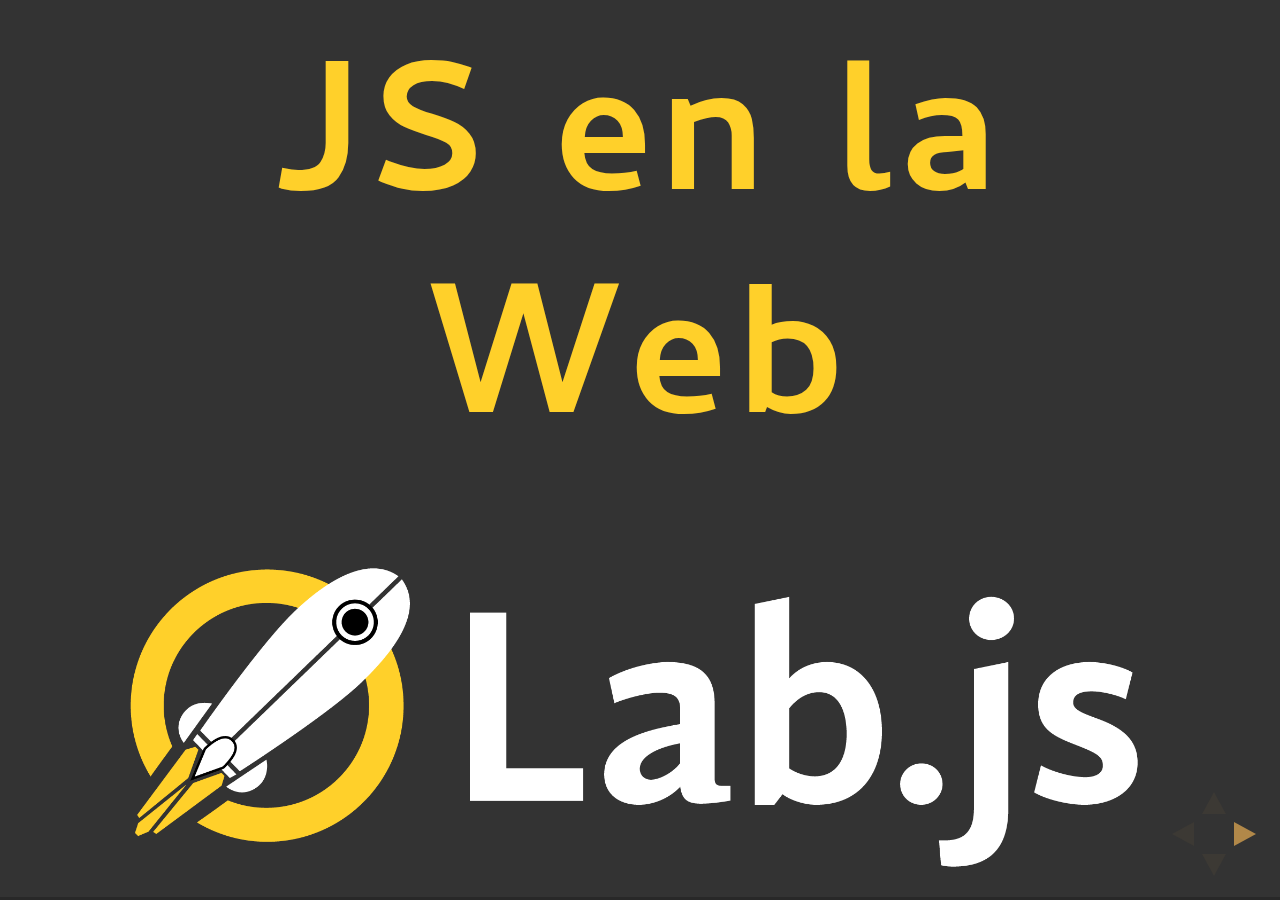
<file: index.html>
<!doctype html>
<html>
	<head>
		<meta charset="utf-8">
		<meta name="viewport" content="width=device-width, initial-scale=1.0, maximum-scale=1.0, user-scalable=no">

		<title>&lt;Lab.js&gt; - 1er Meetup</title>

		<link rel="stylesheet" href="css/reveal.css">
		<link rel="stylesheet" href="css/theme/night.css">
		<link rel="stylesheet" href="css/main.css">

		<!-- Theme used for syntax highlighting of code -->
		<link rel="stylesheet" href="lib/css/zenburn.css">

		<link rel="stylesheet" href="https://maxcdn.bootstrapcdn.com/font-awesome/4.7.0/css/font-awesome.min.css">
		<link rel="stylesheet" href="http://l-lin.github.io/font-awesome-animation/dist/font-awesome-animation.min.css">

		<!-- Printing and PDF exports -->
		<script>
			var link = document.createElement( 'link' );
			link.rel = 'stylesheet';
			link.type = 'text/css';
			link.href = window.location.search.match( /print-pdf/gi ) ? 'css/print/pdf.css' : 'css/print/paper.css';
			document.getElementsByTagName( 'head' )[0].appendChild( link );
		</script>
	</head>
	<body>
		<div class="reveal">
			<div class="slides">
				<section>
					<h1>JS en la Web</h1>
					<div>
					  <img src="assets/images/lab-js-blanco-02.png" alt="">
					</div>
					<h4>Comunidad de JavaScript @ Laboratoria</h4>
				</section>
				<section>
					<h2>Acerca del ponente</h2>
					<div class="two-column">
						<div class="left">
							<ul>
								<li>Lead Teacher & Curricular Developer @ <a href="http://laboratoria.la" target="_blank">Laboratoria</a></li>
								<li>Programador por pasión</li>
								<li>Ingeniero Informático</li>
								<li>Peruano :)</li>
								<li>JS <i class="fa fa-heart faa-pulse animated"></i></li>
							</ul>
						</div>
						<div class="right">
							<img src="./assets/images/profile.jpg" alt="Speaker">
						</div>
					</div>
				</section>
				<section>
					<h2>Bueno... ¡ya!</h2>
					<img src="./assets/images/ok-empecemos.jpg" alt="Ok... empecemos!">
				</section>
				<section>
					<section>
						<h2>Entremos en contexto</h2>
						<img src="./assets/images/js.jpg" alt="JS" width="280" height="300">
					</section>
					<section>
						<h2>¿Qué es JavaScript?</h2>
						<h3 class="fragment">¡El lenguaje de programación más popular!</h2>
					</section>
					<section>
						<h2>Pero a su vez...</h2>
						<h3 class="fragment">¡El lenguaje de programación más odiado!</h2>
					</section>
					<section>
						<h2>El culpable!</h2>
						<img src="./assets/images/brendan-eich.jpg" alt="Brendan Eich">
						<p>Brendan Eich</p>
					</section>
					<section>
						<p class="fragment">Java + Scheme + Self</p>
						<p class="fragment">LiveScript</p>
						<p class="fragment">JavaScript</p>
						<p class="fragment">ECMAScript</p>
					</section>
					<section>
						<p class="fragment">Entonces... algo que debe quedar claro...</p>
						<img src="./assets/images/java-diff.png" alt="Java !== JavaScript" class="fragment img-responsive">
					</section>
					<section>
						<h3>Razones para odiar JavaScript</h3>
						<ul>
							<li>Tiene partes malas.</li>
							<li>El DOM es terrible.</li>
							<li>No es Java, C#, C++, Python, Ruby...</li>
							<li>No ha muerto.</li>
						</ul>
					</section>
					<section>
						<h3>Razones para amar JavaScript</h3>
						<p>Tiene partes buenas</p>
					</section>
					<section>
						<h4>JavaScript es un lenguaje funcional con objetos dinámicos y una sintaxis familiar.</h4>
					</section>
					<section>
						<h4>Escala desde principiantes hasta cracks.</h4>
					</section>
					<section>
						<h4>JavaScript es especialmente efectivo en aplicaciones basadas en eventos.</h4>
					</section>
					<section>
						<h4>Los programas escritos en JavaScript pueden ser significativamente más pequeños que programas equivalentes en otros lenguajes.</h4>
						<p class="fragment">¡Pero... Debes de pensar en JavaScript!</p>
					</section>
				</section>
				<section>
						<h3>¡JavaScript no está solo en el browser!</h3>
						<p class="fragment">Está también presente en:</p>
						<ul>
							<li class="fragment">Servidores</li>
							<li class="fragment">Aplicaciones de terminal</li>
							<li class="fragment">Aplicaciones de escritorio</li>
							<li class="fragment">Aplicaciones móviles</li>
							<li class="fragment">Base de datos</li>
							<li class="fragment">Robótica</li>
							<li class="fragment">IoT, etc...</li>
						</ul>
				</section>
				<section>
					<section>
						<h2>JavaScript en la Web</h2>
					</section>
					<section>
						<img src="./assets/images/al-fin.jpg" alt="Al fin!">
					</section>
					<section>
						<ul>
							<li>Front End</li>
							<li>Back End</li>
						</ul>
					</section>
					<section>
						<h3>Front End</h3>
						<img src="./assets/images/front-end.png" alt="Front End">
					</section>
					<section>
						<h3>La base...<h3>
						<img src="./assets/images/front-end-base.jpg" alt="Front End - La base">
					</section>
					<section>
						<h3>En la actualidad...</h3>
						<img src="./assets/images/front-end-spectrum.png" alt="Front End Spectrum">
					</section>
					<section>
						<h3>Showcase</h3>
						<ul>
							<li><a href="https://paolaozv.github.io/trello/" target="_blank">Trello</a></li>
							<li><a href="https://amyseo12.github.io/lyft/" target="_blank">Lyft</a></li>
							<li><a href="https://sthecrash.github.io/nowait/" target="_blank">No Wait</a></li>
						</ul>
					</section>
					<section>
						<h3>Back End</h3>
						<img src="./assets/images/back-end.png" alt="Back End" class="img-responsive">
					</section>
					<section>
						<h3>En JavaScript es posible, gracias a...</h3>
						<img src="./assets/images/nodejs.png" alt="Nodejs" class="img-responsive">
					</section>
					<section>
						<h3>Showcase</h3>
						<ul>
							<li><a href="https://www.walmart.com.mx/" target="_blank">Walmart</a></li>
							<li><a href="https://www.paypal-engineering.com/2013/11/22/node-js-at-paypal/">Ebay / Paypal</a></li>
						</ul>
					</section>
				</section>
				<section>
					<h2>¡Llegó la hora!</h2>
					<img src="./assets/images/demo-time.jpeg" alt="Demo Time" class="fragment">
				</section>
			</div>
		</div>

		<script src="lib/js/head.min.js"></script>
		<script src="js/reveal.js"></script>

		<script>
			// More info about config & dependencies:
			// - https://github.com/hakimel/reveal.js#configuration
			// - https://github.com/hakimel/reveal.js#dependencies
			Reveal.initialize({
				dependencies: [
					{ src: 'plugin/markdown/marked.js' },
					{ src: 'plugin/markdown/markdown.js' },
					{ src: 'plugin/notes/notes.js', async: true },
					{ src: 'plugin/highlight/highlight.js', async: true, callback: function() { hljs.initHighlightingOnLoad(); } }
				]
			});
		</script>
	</body>
</html>
</file>
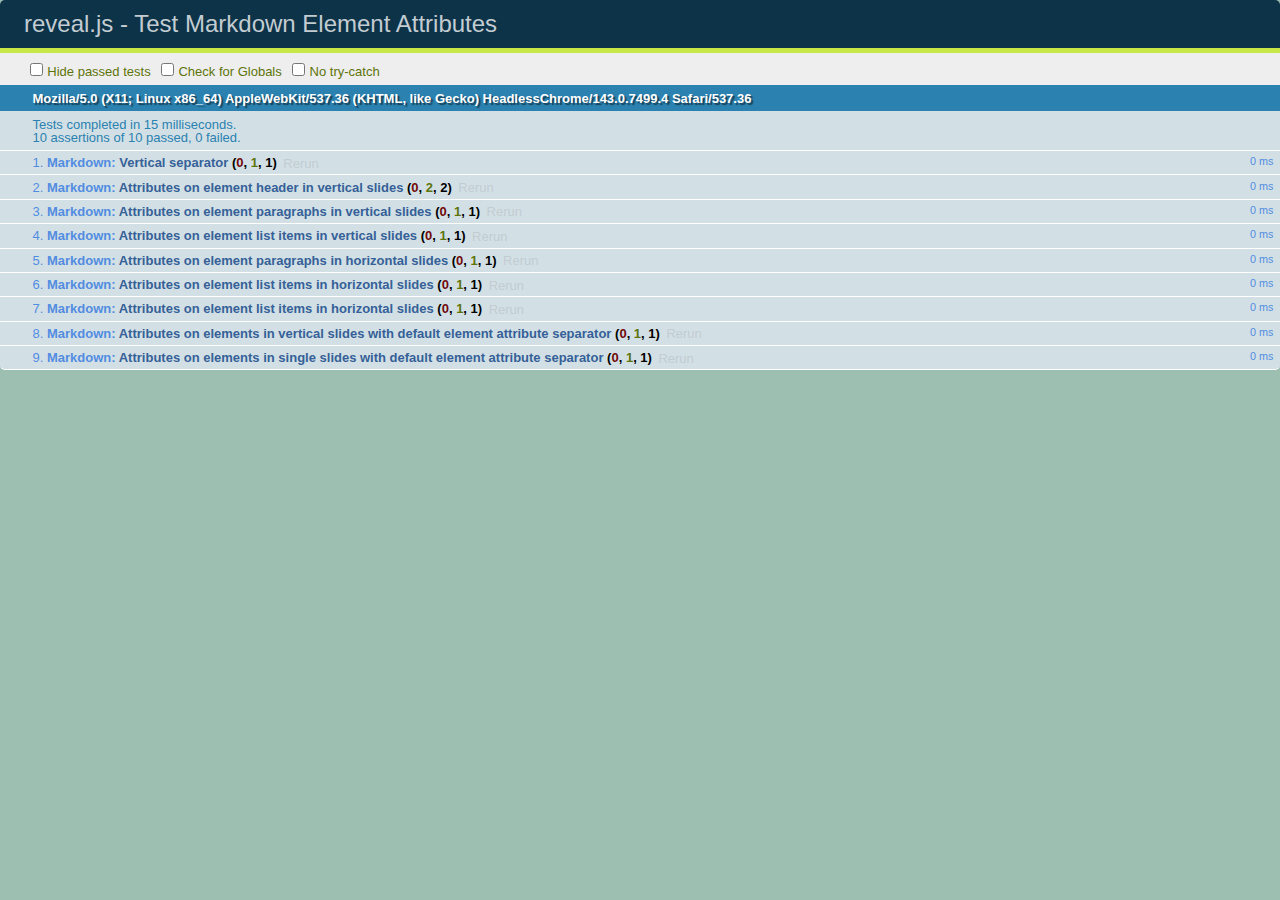
<file: test/test-markdown-element-attributes.html>
<!doctype html>
<html lang="en">

	<head>
		<meta charset="utf-8">

		<title>reveal.js - Test Markdown Element Attributes</title>

		<link rel="stylesheet" href="../css/reveal.css">
		<link rel="stylesheet" href="qunit-1.12.0.css">
	</head>

	<body style="overflow: auto;">

		<div id="qunit"></div>
		<div id="qunit-fixture"></div>

		<div class="reveal" style="display: none;">

			<div class="slides">

				<!-- <section data-markdown="example.md" data-separator="^\n\n\n" data-separator-vertical="^\n\n"></section> -->

				<!-- Slides are separated by newline + three dashes + newline, vertical slides identical but two dashes -->
				<section data-markdown data-separator="^\n---\n$" data-separator-vertical="^\n--\n$" data-element-attributes="{_\s*?([^}]+?)}">>
					<script type="text/template">
						## Slide 1.1
						<!-- {_class="fragment fade-out" data-fragment-index="1"} -->

						--

						## Slide 1.2
						<!-- {_class="fragment shrink"} -->

						Paragraph 1
						<!-- {_class="fragment grow"} -->

						Paragraph 2
						<!-- {_class="fragment grow"} -->

						- list item 1 <!-- {_class="fragment grow"} -->
						- list item 2 <!-- {_class="fragment grow"} -->
						- list item 3 <!-- {_class="fragment grow"} -->


						---

						## Slide 2


						Paragraph 1.2  
						multi-line <!-- {_class="fragment highlight-red"} -->

						Paragraph 2.2 <!-- {_class="fragment highlight-red"} -->

						Paragraph 2.3 <!-- {_class="fragment highlight-red"} -->

						Paragraph 2.4 <!-- {_class="fragment highlight-red"} -->

						- list item 1 <!-- {_class="fragment highlight-green"} -->
						- list item 2<!-- {_class="fragment highlight-green"} -->
						- list item 3<!-- {_class="fragment highlight-green"} -->
						- list item 4
						<!-- {_class="fragment highlight-green"} -->
						- list item 5<!-- {_class="fragment highlight-green"} -->

						Test

						![Example Picture](examples/assets/image2.png)
						<!-- {_class="reveal stretch"} -->

					</script>
				</section>



				<section 	data-markdown data-separator="^\n\n\n"
									data-separator-vertical="^\n\n"
									data-separator-notes="^Note:"
									data-charset="utf-8">
					<script type="text/template">
						# Test attributes in Markdown with default separator
						## Slide 1 Def <!-- .element: class="fragment highlight-red" data-fragment-index="1" -->


						## Slide 2 Def
						<!-- .element: class="fragment highlight-red" -->

					</script>
				</section>

				<section data-markdown>
				  <script type="text/template">
					## Hello world
					A paragraph
					<!-- .element: class="fragment highlight-blue" -->
				  </script>
				</section>

				<section data-markdown>
				  <script type="text/template">
					## Hello world

					Multiple  
					Line
					<!-- .element: class="fragment highlight-blue" -->
				  </script>
				</section>

				<section data-markdown>
				  <script type="text/template">
					## Hello world

					Test<!-- .element: class="fragment highlight-blue" -->

					More Test
				  </script>
				</section>


			</div>

		</div>

		<script src="../lib/js/head.min.js"></script>
		<script src="../js/reveal.js"></script>
		<script src="../plugin/markdown/marked.js"></script>
		<script src="../plugin/markdown/markdown.js"></script>
		<script src="qunit-1.12.0.js"></script>

		<script src="test-markdown-element-attributes.js"></script>

	</body>
</html>
</file>
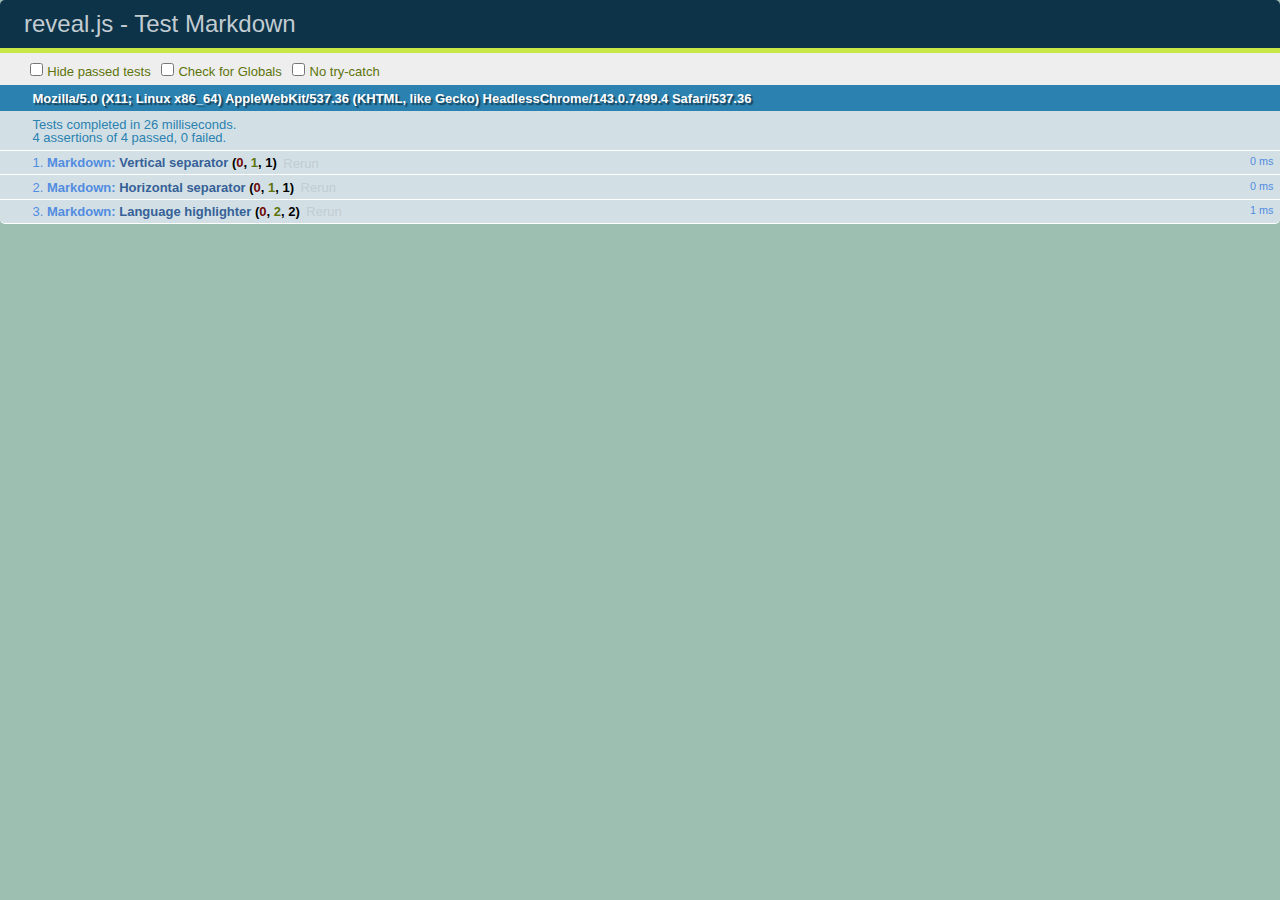
<file: test/test-markdown-external.html>
<!doctype html>
<html lang="en">

	<head>
		<meta charset="utf-8">

		<title>reveal.js - Test Markdown</title>

		<link rel="stylesheet" href="../css/reveal.css">
		<link rel="stylesheet" href="qunit-1.12.0.css">
	</head>

	<body style="overflow: auto;">

		<div id="qunit"></div>
  		<div id="qunit-fixture"></div>

		<div class="reveal" style="display: none;">

			<div class="slides">
				<section data-markdown="simple.md" data-separator="^\n\n\n" data-separator-vertical="^\n\n"></section>
			</div>

		</div>

		<script src="../lib/js/head.min.js"></script>
		<script src="../js/reveal.js"></script>
		<script src="../plugin/highlight/highlight.js"></script>
		<script src="../plugin/markdown/marked.js"></script>
		<script src="../plugin/markdown/markdown.js"></script>
		<script src="qunit-1.12.0.js"></script>

		<script src="test-markdown-external.js"></script>

	</body>
</html>
</file>
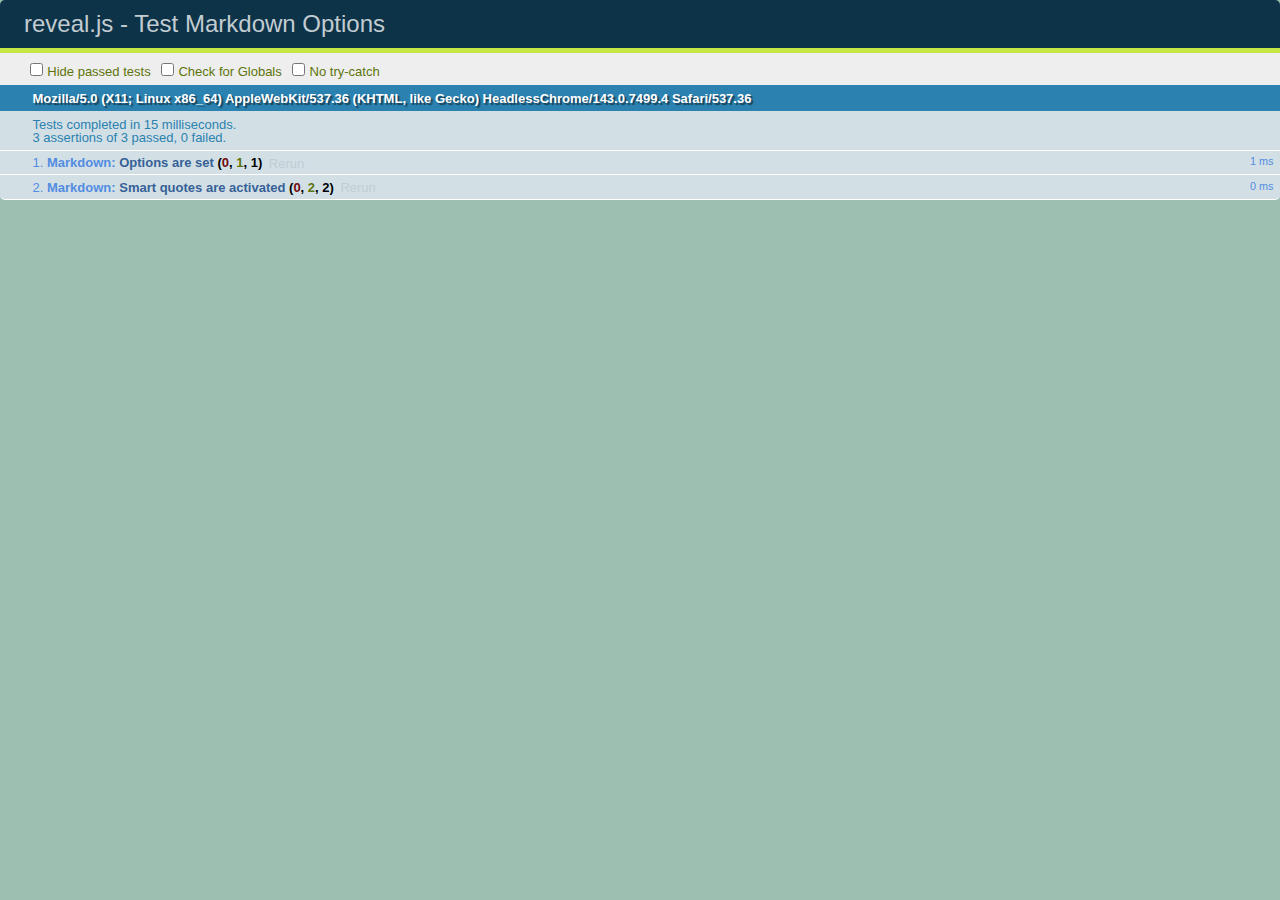
<file: test/test-markdown-options.html>
<!doctype html>
<html lang="en">

	<head>
		<meta charset="utf-8">

		<title>reveal.js - Test Markdown Options</title>

		<link rel="stylesheet" href="../css/reveal.css">
		<link rel="stylesheet" href="qunit-1.12.0.css">
	</head>

	<body style="overflow: auto;">

		<div id="qunit"></div>
		<div id="qunit-fixture"></div>

		<div class="reveal" style="display: none;">

			<div class="slides">

				<section data-markdown>
					<script type="text/template">
						## Testing Markdown Options

						This "slide" should contain 'smart' quotes.
					</script>
				</section>

			</div>

		</div>

		<script src="../lib/js/head.min.js"></script>
		<script src="../js/reveal.js"></script>
		<script src="qunit-1.12.0.js"></script>

		<script src="test-markdown-options.js"></script>

	</body>
</html>
</file>
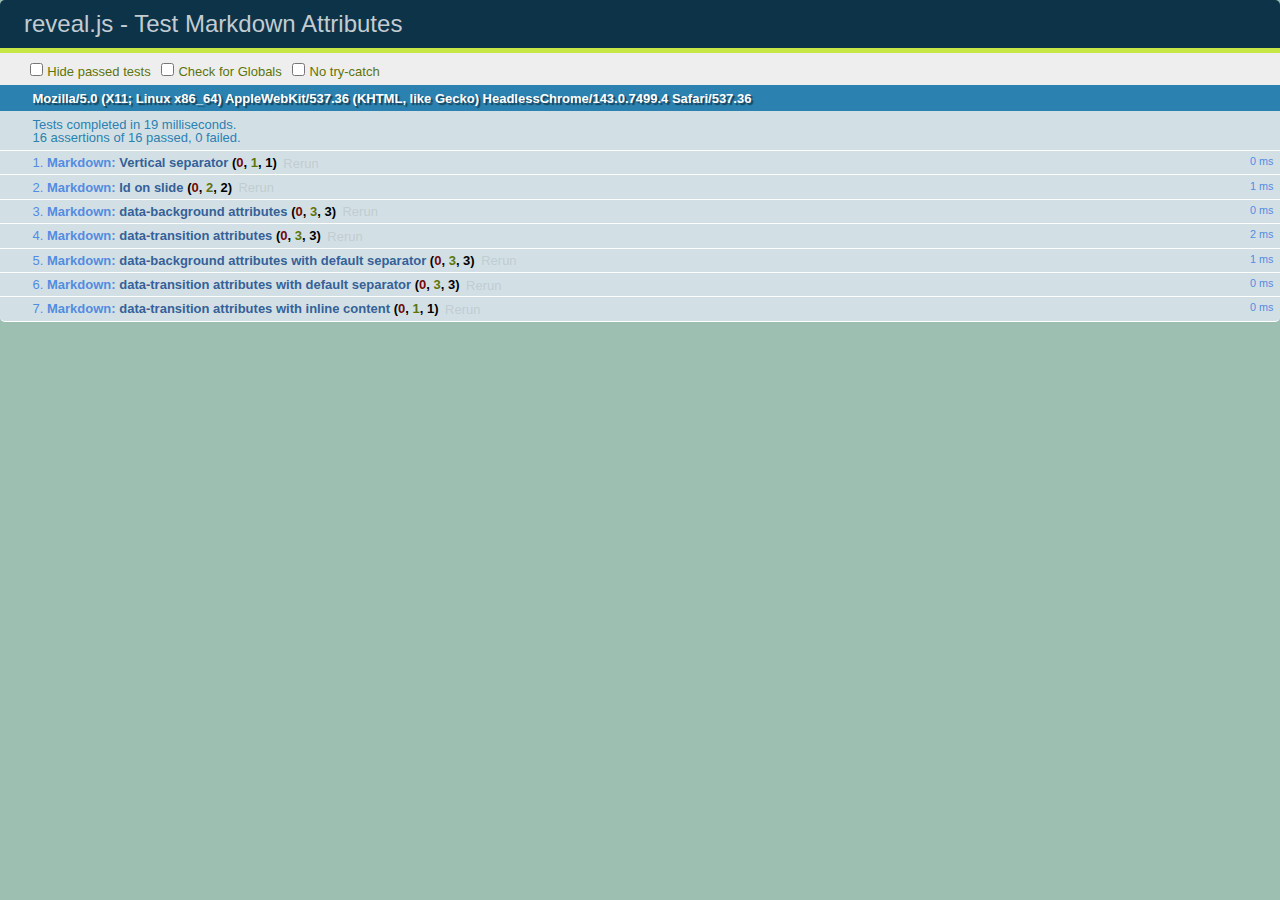
<file: test/test-markdown-slide-attributes.html>
<!doctype html>
<html lang="en">

	<head>
		<meta charset="utf-8">

		<title>reveal.js - Test Markdown Attributes</title>

		<link rel="stylesheet" href="../css/reveal.css">
		<link rel="stylesheet" href="qunit-1.12.0.css">
	</head>

	<body style="overflow: auto;">

		<div id="qunit"></div>
		<div id="qunit-fixture"></div>

		<div class="reveal" style="display: none;">

			<div class="slides">

				<!-- <section data-markdown="example.md" data-separator="^\n\n\n" data-separator-vertical="^\n\n"></section> -->

				<!-- Slides are separated by three lines, vertical slides by two lines, attributes are one any line starting with (spaces and) two dashes -->
				<section 	data-markdown data-separator="^\n\n\n"
									data-separator-vertical="^\n\n"
									data-separator-notes="^Note:"
									data-attributes="--\s(.*?)$"
									data-charset="utf-8">
					<script type="text/template">
						# Test attributes in Markdown
						## Slide 1



						## Slide 2
						<!-- -- id="slide2" data-transition="zoom" data-background="#A0C66B" -->


						## Slide 2.1
						<!-- -- data-background="#ff0000" data-transition="fade" -->


						## Slide 2.2
						[Link to Slide2](#/slide2)



						## Slide 3
						<!-- -- data-transition="zoom" data-background="#C6916B" -->



						## Slide 4
					</script>
				</section>

				<section 	data-markdown data-separator="^\n\n\n"
									data-separator-vertical="^\n\n"
									data-separator-notes="^Note:"
									data-charset="utf-8">
					<script type="text/template">
						# Test attributes in Markdown with default separator
						## Slide 1 Def



						## Slide 2 Def
						<!-- .slide: id="slide2def" data-transition="concave" data-background="#A7C66B" -->


						## Slide 2.1 Def
						<!-- .slide: data-background="#f70000" data-transition="page" -->


						## Slide 2.2 Def
						[Link to Slide2](#/slide2def)



						## Slide 3 Def
						<!-- .slide: data-transition="concave" data-background="#C7916B" -->



						## Slide 4
					</script>
				</section>

				<section data-markdown>
					<script type="text/template">
						<!-- .slide: data-background="#ff0000" -->
						## Hello world
					</script>
				</section>

				<section data-markdown>
					<script type="text/template">
						## Hello world
						<!-- .slide: data-background="#ff0000" -->
					</script>
				</section>

				<section data-markdown>
					<script type="text/template">
						## Hello world

						Test
						<!-- .slide: data-background="#ff0000" -->

						More Test
					</script>
				</section>

			</div>

		</div>

		<script src="../lib/js/head.min.js"></script>
		<script src="../js/reveal.js"></script>
		<script src="../plugin/markdown/marked.js"></script>
		<script src="../plugin/markdown/markdown.js"></script>
		<script src="qunit-1.12.0.js"></script>

		<script src="test-markdown-slide-attributes.js"></script>

	</body>
</html>
</file>
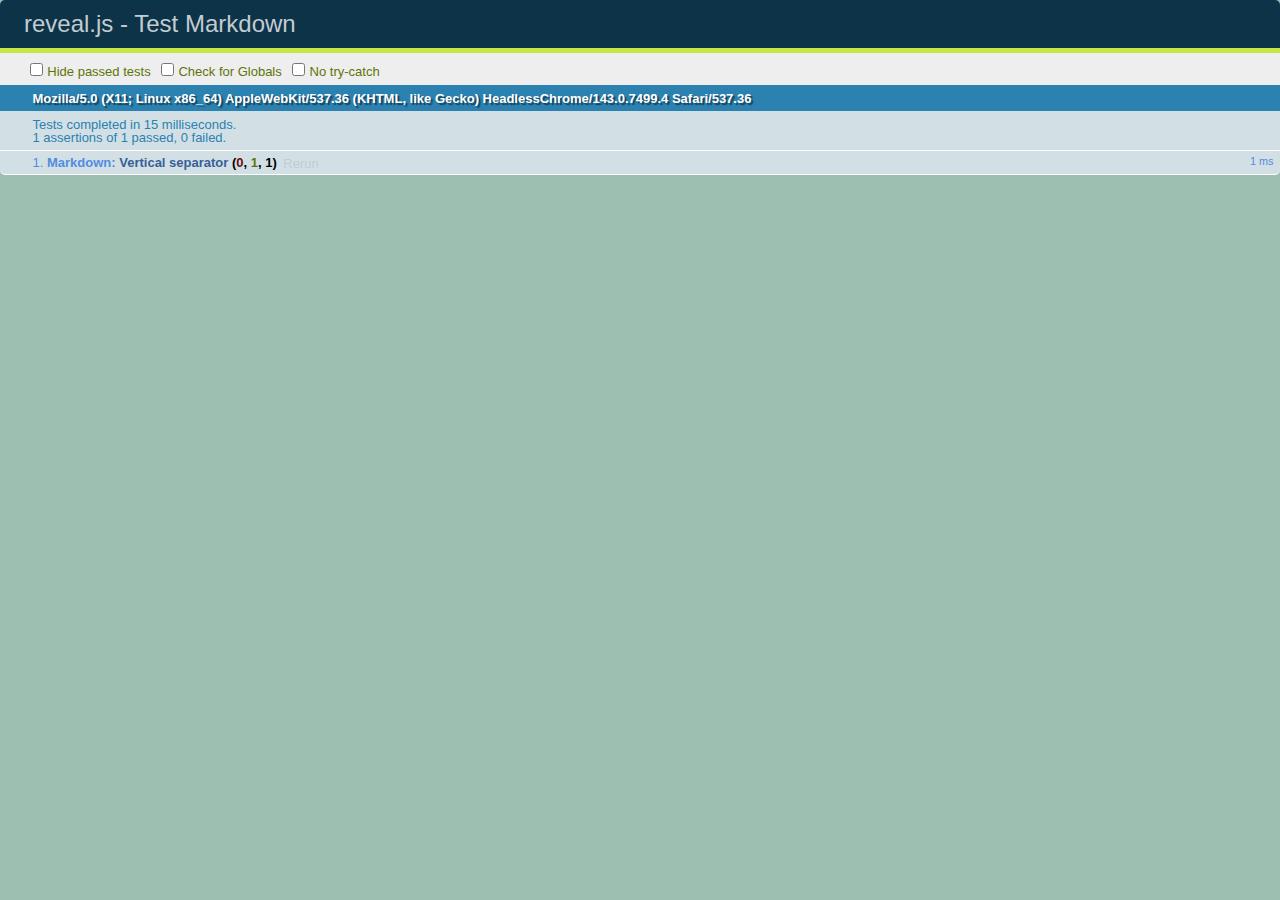
<file: test/test-markdown.html>
<!doctype html>
<html lang="en">

	<head>
		<meta charset="utf-8">

		<title>reveal.js - Test Markdown</title>

		<link rel="stylesheet" href="../css/reveal.css">
		<link rel="stylesheet" href="qunit-1.12.0.css">
	</head>

	<body style="overflow: auto;">

		<div id="qunit"></div>
		<div id="qunit-fixture"></div>

		<div class="reveal" style="display: none;">

			<div class="slides">

				<!-- <section data-markdown="example.md" data-separator="^\n\n\n" data-separator-vertical="^\n\n"></section> -->

				<!-- Slides are separated by newline + three dashes + newline, vertical slides identical but two dashes -->
				<section data-markdown data-separator="^\n---\n$" data-separator-vertical="^\n--\n$">
					<script type="text/template">
						## Slide 1.1

						--

						## Slide 1.2

						---

						## Slide 2
					</script>
				</section>

			</div>

		</div>

		<script src="../lib/js/head.min.js"></script>
		<script src="../js/reveal.js"></script>
		<script src="../plugin/markdown/marked.js"></script>
		<script src="../plugin/markdown/markdown.js"></script>
		<script src="qunit-1.12.0.js"></script>

		<script src="test-markdown.js"></script>

	</body>
</html>
</file>
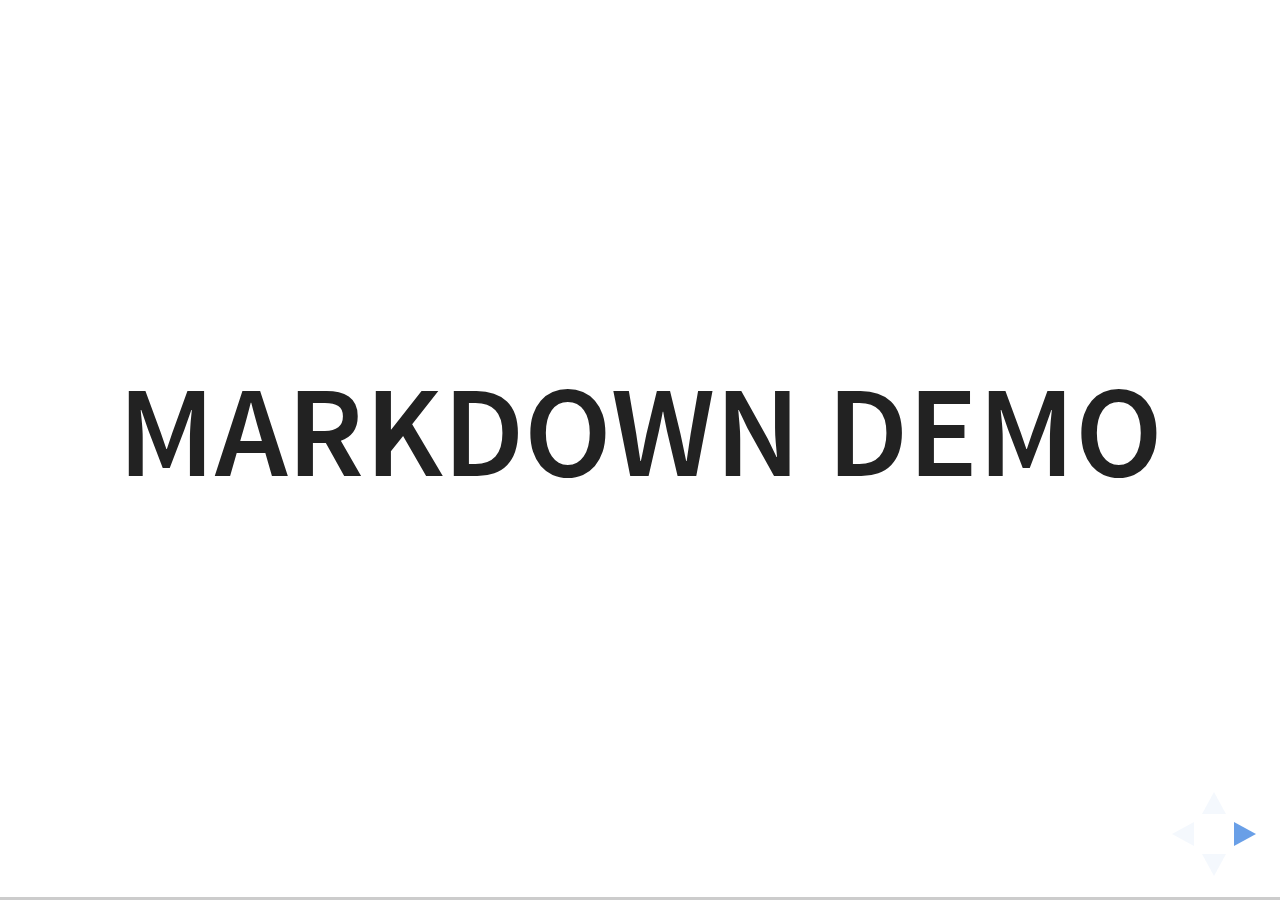
<file: plugin/markdown/example.html>
<!doctype html>
<html lang="en">

	<head>
		<meta charset="utf-8">

		<title>reveal.js - Markdown Demo</title>

		<link rel="stylesheet" href="../../css/reveal.css">
		<link rel="stylesheet" href="../../css/theme/white.css" id="theme">

        <link rel="stylesheet" href="../../lib/css/zenburn.css">
	</head>

	<body>

		<div class="reveal">

			<div class="slides">

                <!-- Use external markdown resource, separate slides by three newlines; vertical slides by two newlines -->
                <section data-markdown="example.md" data-separator="^\n\n\n" data-separator-vertical="^\n\n"></section>

                <!-- Slides are separated by three dashes (quick 'n dirty regular expression) -->
                <section data-markdown data-separator="---">
                    <script type="text/template">
                        ## Demo 1
                        Slide 1
                        ---
                        ## Demo 1
                        Slide 2
                        ---
                        ## Demo 1
                        Slide 3
                    </script>
                </section>

                <!-- Slides are separated by newline + three dashes + newline, vertical slides identical but two dashes -->
                <section data-markdown data-separator="^\n---\n$" data-separator-vertical="^\n--\n$">
                    <script type="text/template">
                        ## Demo 2
                        Slide 1.1

                        --

                        ## Demo 2
                        Slide 1.2

                        ---

                        ## Demo 2
                        Slide 2
                    </script>
                </section>

                <!-- No "extra" slides, since there are no separators defined (so they'll become horizontal rulers) -->
                <section data-markdown>
                    <script type="text/template">
                        A

                        ---

                        B

                        ---

                        C
                    </script>
                </section>

                <!-- Slide attributes -->
                <section data-markdown>
                    <script type="text/template">
                        <!-- .slide: data-background="#000000" -->
                        ## Slide attributes
                    </script>
                </section>

                <!-- Element attributes -->
                <section data-markdown>
                    <script type="text/template">
                        ## Element attributes
                        - Item 1 <!-- .element: class="fragment" data-fragment-index="2" -->
                        - Item 2 <!-- .element: class="fragment" data-fragment-index="1" -->
                    </script>
                </section>

                <!-- Code -->
                <section data-markdown>
                    <script type="text/template">
                        ```php
                        public function foo()
                        {
                            $foo = array(
                                'bar' => 'bar'
                            )
                        }
                        ```
                    </script>
                </section>

            </div>
		</div>

		<script src="../../lib/js/head.min.js"></script>
		<script src="../../js/reveal.js"></script>

		<script>

			Reveal.initialize({
				controls: true,
				progress: true,
				history: true,
				center: true,

				// Optional libraries used to extend on reveal.js
				dependencies: [
					{ src: '../../lib/js/classList.js', condition: function() { return !document.body.classList; } },
					{ src: 'marked.js', condition: function() { return !!document.querySelector( '[data-markdown]' ); } },
                    { src: 'markdown.js', condition: function() { return !!document.querySelector( '[data-markdown]' ); } },
                    { src: '../highlight/highlight.js', async: true, callback: function() { hljs.initHighlightingOnLoad(); } },
					{ src: '../notes/notes.js' }
				]
			});

		</script>

	</body>
</html>
</file>
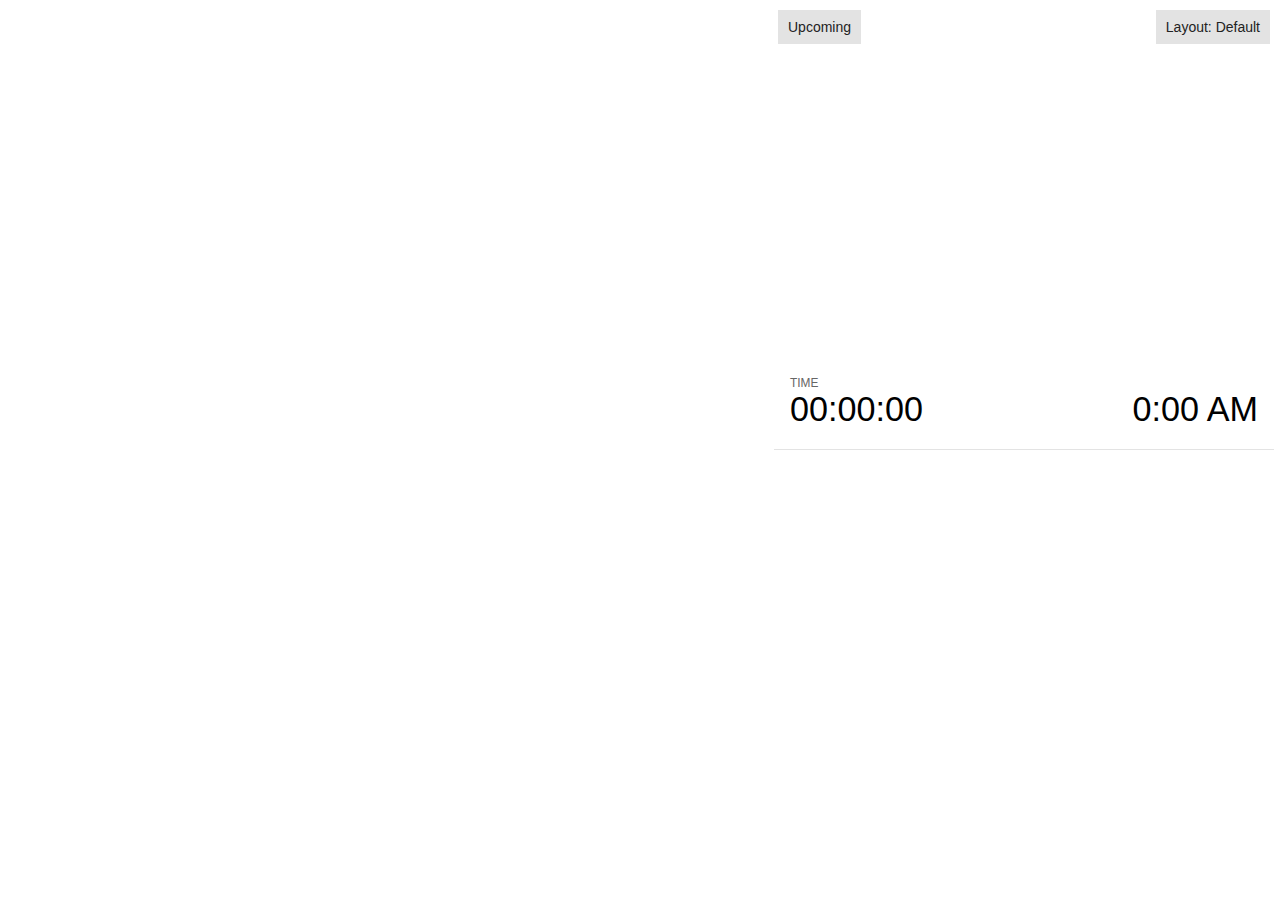
<file: plugin/notes/notes.html>
<!doctype html>
<html lang="en">
	<head>
		<meta charset="utf-8">

		<title>reveal.js - Slide Notes</title>

		<style>
			body {
				font-family: Helvetica;
				font-size: 18px;
			}

			#current-slide,
			#upcoming-slide,
			#speaker-controls {
				padding: 6px;
				box-sizing: border-box;
				-moz-box-sizing: border-box;
			}

			#current-slide iframe,
			#upcoming-slide iframe {
				width: 100%;
				height: 100%;
				border: 1px solid #ddd;
			}

			#current-slide .label,
			#upcoming-slide .label {
				position: absolute;
				top: 10px;
				left: 10px;
				z-index: 2;
			}

			.overlay-element {
				height: 34px;
				line-height: 34px;
				padding: 0 10px;
				text-shadow: none;
				background: rgba( 220, 220, 220, 0.8 );
				color: #222;
				font-size: 14px;
			}

			.overlay-element.interactive:hover {
				background: rgba( 220, 220, 220, 1 );
			}

			#current-slide {
				position: absolute;
				width: 60%;
				height: 100%;
				top: 0;
				left: 0;
				padding-right: 0;
			}

			#upcoming-slide {
				position: absolute;
				width: 40%;
				height: 40%;
				right: 0;
				top: 0;
			}

			/* Speaker controls */
			#speaker-controls {
				position: absolute;
				top: 40%;
				right: 0;
				width: 40%;
				height: 60%;
				overflow: auto;
				font-size: 18px;
			}

				.speaker-controls-time.hidden,
				.speaker-controls-notes.hidden {
					display: none;
				}

				.speaker-controls-time .label,
				.speaker-controls-pace .label,
				.speaker-controls-notes .label {
					text-transform: uppercase;
					font-weight: normal;
					font-size: 0.66em;
					color: #666;
					margin: 0;
				}

				.speaker-controls-time, .speaker-controls-pace {
					border-bottom: 1px solid rgba( 200, 200, 200, 0.5 );
					margin-bottom: 10px;
					padding: 10px 16px;
					padding-bottom: 20px;
					cursor: pointer;
				}

				.speaker-controls-time .reset-button {
					opacity: 0;
					float: right;
					color: #666;
					text-decoration: none;
				}
				.speaker-controls-time:hover .reset-button {
					opacity: 1;
				}

				.speaker-controls-time .timer,
				.speaker-controls-time .clock {
					width: 50%;
				}

				.speaker-controls-time .timer,
				.speaker-controls-time .clock,
				.speaker-controls-time .pacing .hours-value,
				.speaker-controls-time .pacing .minutes-value,
				.speaker-controls-time .pacing .seconds-value {
					font-size: 1.9em;
				}

				.speaker-controls-time .timer {
					float: left;
				}

				.speaker-controls-time .clock {
					float: right;
					text-align: right;
				}

				.speaker-controls-time span.mute {
					opacity: 0.3;
				}

				.speaker-controls-time .pacing-title {
					margin-top: 5px;
				}

				.speaker-controls-time .pacing.ahead {
					color: blue;
				}

				.speaker-controls-time .pacing.on-track {
					color: green;
				}

				.speaker-controls-time .pacing.behind {
					color: red;
				}

				.speaker-controls-notes {
					padding: 10px 16px;
				}

				.speaker-controls-notes .value {
					margin-top: 5px;
					line-height: 1.4;
					font-size: 1.2em;
				}

			/* Layout selector */
			#speaker-layout {
				position: absolute;
				top: 10px;
				right: 10px;
				color: #222;
				z-index: 10;
			}
				#speaker-layout select {
					position: absolute;
					width: 100%;
					height: 100%;
					top: 0;
					left: 0;
					border: 0;
					box-shadow: 0;
					cursor: pointer;
					opacity: 0;

					font-size: 1em;
					background-color: transparent;

					-moz-appearance: none;
					-webkit-appearance: none;
					-webkit-tap-highlight-color: rgba(0, 0, 0, 0);
				}

				#speaker-layout select:focus {
					outline: none;
					box-shadow: none;
				}

			.clear {
				clear: both;
			}

			/* Speaker layout: Wide */
			body[data-speaker-layout="wide"] #current-slide,
			body[data-speaker-layout="wide"] #upcoming-slide {
				width: 50%;
				height: 45%;
				padding: 6px;
			}

			body[data-speaker-layout="wide"] #current-slide {
				top: 0;
				left: 0;
			}

			body[data-speaker-layout="wide"] #upcoming-slide {
				top: 0;
				left: 50%;
			}

			body[data-speaker-layout="wide"] #speaker-controls {
				top: 45%;
				left: 0;
				width: 100%;
				height: 50%;
				font-size: 1.25em;
			}

			/* Speaker layout: Tall */
			body[data-speaker-layout="tall"] #current-slide,
			body[data-speaker-layout="tall"] #upcoming-slide {
				width: 45%;
				height: 50%;
				padding: 6px;
			}

			body[data-speaker-layout="tall"] #current-slide {
				top: 0;
				left: 0;
			}

			body[data-speaker-layout="tall"] #upcoming-slide {
				top: 50%;
				left: 0;
			}

			body[data-speaker-layout="tall"] #speaker-controls {
				padding-top: 40px;
				top: 0;
				left: 45%;
				width: 55%;
				height: 100%;
				font-size: 1.25em;
			}

			/* Speaker layout: Notes only */
			body[data-speaker-layout="notes-only"] #current-slide,
			body[data-speaker-layout="notes-only"] #upcoming-slide {
				display: none;
			}

			body[data-speaker-layout="notes-only"] #speaker-controls {
				padding-top: 40px;
				top: 0;
				left: 0;
				width: 100%;
				height: 100%;
				font-size: 1.25em;
			}

			@media screen and (max-width: 1080px) {
				body[data-speaker-layout="default"] #speaker-controls {
					font-size: 16px;
				}
			}

			@media screen and (max-width: 900px) {
				body[data-speaker-layout="default"] #speaker-controls {
					font-size: 14px;
				}
			}

			@media screen and (max-width: 800px) {
				body[data-speaker-layout="default"] #speaker-controls {
					font-size: 12px;
				}
			}

		</style>
	</head>

	<body>

		<div id="current-slide"></div>
		<div id="upcoming-slide"><span class="overlay-element label">Upcoming</span></div>
		<div id="speaker-controls">
			<div class="speaker-controls-time">
				<h4 class="label">Time <span class="reset-button">Click to Reset</span></h4>
				<div class="clock">
					<span class="clock-value">0:00 AM</span>
				</div>
				<div class="timer">
					<span class="hours-value">00</span><span class="minutes-value">:00</span><span class="seconds-value">:00</span>
				</div>
				<div class="clear"></div>

				<h4 class="label pacing-title" style="display: none">Pacing – Time to finish current slide</h4>
				<div class="pacing" style="display: none">
					<span class="hours-value">00</span><span class="minutes-value">:00</span><span class="seconds-value">:00</span>
				</div>
			</div>

			<div class="speaker-controls-notes hidden">
				<h4 class="label">Notes</h4>
				<div class="value"></div>
			</div>
		</div>
		<div id="speaker-layout" class="overlay-element interactive">
			<span class="speaker-layout-label"></span>
			<select class="speaker-layout-dropdown"></select>
		</div>

		<script src="../../plugin/markdown/marked.js"></script>
		<script>

			(function() {

				var notes,
					notesValue,
					currentState,
					currentSlide,
					upcomingSlide,
					layoutLabel,
					layoutDropdown,
					connected = false;

				var SPEAKER_LAYOUTS = {
					'default': 'Default',
					'wide': 'Wide',
					'tall': 'Tall',
					'notes-only': 'Notes only'
				};

				setupLayout();

				window.addEventListener( 'message', function( event ) {

					var data = JSON.parse( event.data );

					// The overview mode is only useful to the reveal.js instance
					// where navigation occurs so we don't sync it
					if( data.state ) delete data.state.overview;

					// Messages sent by the notes plugin inside of the main window
					if( data && data.namespace === 'reveal-notes' ) {
						if( data.type === 'connect' ) {
							handleConnectMessage( data );
						}
						else if( data.type === 'state' ) {
							handleStateMessage( data );
						}
					}
					// Messages sent by the reveal.js inside of the current slide preview
					else if( data && data.namespace === 'reveal' ) {
						if( /ready/.test( data.eventName ) ) {
							// Send a message back to notify that the handshake is complete
							window.opener.postMessage( JSON.stringify({ namespace: 'reveal-notes', type: 'connected'} ), '*' );
						}
						else if( /slidechanged|fragmentshown|fragmenthidden|paused|resumed/.test( data.eventName ) && currentState !== JSON.stringify( data.state ) ) {

							window.opener.postMessage( JSON.stringify({ method: 'setState', args: [ data.state ]} ), '*' );

						}
					}

				} );

				/**
				 * Called when the main window is trying to establish a
				 * connection.
				 */
				function handleConnectMessage( data ) {

					if( connected === false ) {
						connected = true;

						setupIframes( data );
						setupKeyboard();
						setupNotes();
						setupTimer();
					}

				}

				/**
				 * Called when the main window sends an updated state.
				 */
				function handleStateMessage( data ) {

					// Store the most recently set state to avoid circular loops
					// applying the same state
					currentState = JSON.stringify( data.state );

					// No need for updating the notes in case of fragment changes
					if ( data.notes ) {
						notes.classList.remove( 'hidden' );
						notesValue.style.whiteSpace = data.whitespace;
						if( data.markdown ) {
							notesValue.innerHTML = marked( data.notes );
						}
						else {
							notesValue.innerHTML = data.notes;
						}
					}
					else {
						notes.classList.add( 'hidden' );
					}

					// Update the note slides
					currentSlide.contentWindow.postMessage( JSON.stringify({ method: 'setState', args: [ data.state ] }), '*' );
					upcomingSlide.contentWindow.postMessage( JSON.stringify({ method: 'setState', args: [ data.state ] }), '*' );
					upcomingSlide.contentWindow.postMessage( JSON.stringify({ method: 'next' }), '*' );

				}

				// Limit to max one state update per X ms
				handleStateMessage = debounce( handleStateMessage, 200 );

				/**
				 * Forward keyboard events to the current slide window.
				 * This enables keyboard events to work even if focus
				 * isn't set on the current slide iframe.
				 */
				function setupKeyboard() {

					document.addEventListener( 'keydown', function( event ) {
						currentSlide.contentWindow.postMessage( JSON.stringify({ method: 'triggerKey', args: [ event.keyCode ] }), '*' );
					} );

				}

				/**
				 * Creates the preview iframes.
				 */
				function setupIframes( data ) {

					var params = [
						'receiver',
						'progress=false',
						'history=false',
						'transition=none',
						'autoSlide=0',
						'backgroundTransition=none'
					].join( '&' );

					var urlSeparator = /\?/.test(data.url) ? '&' : '?';
					var hash = '#/' + data.state.indexh + '/' + data.state.indexv;
					var currentURL = data.url + urlSeparator + params + '&postMessageEvents=true' + hash;
					var upcomingURL = data.url + urlSeparator + params + '&controls=false' + hash;

					currentSlide = document.createElement( 'iframe' );
					currentSlide.setAttribute( 'width', 1280 );
					currentSlide.setAttribute( 'height', 1024 );
					currentSlide.setAttribute( 'src', currentURL );
					document.querySelector( '#current-slide' ).appendChild( currentSlide );

					upcomingSlide = document.createElement( 'iframe' );
					upcomingSlide.setAttribute( 'width', 640 );
					upcomingSlide.setAttribute( 'height', 512 );
					upcomingSlide.setAttribute( 'src', upcomingURL );
					document.querySelector( '#upcoming-slide' ).appendChild( upcomingSlide );

				}

				/**
				 * Setup the notes UI.
				 */
				function setupNotes() {

					notes = document.querySelector( '.speaker-controls-notes' );
					notesValue = document.querySelector( '.speaker-controls-notes .value' );

				}

				function getTimings() {

					var slides = Reveal.getSlides();
					var defaultTiming = Reveal.getConfig().defaultTiming;
					if (defaultTiming == null) {
						return null;
					}
					var timings = [];
					for ( var i in slides ) {
						var slide = slides[i];
						var timing = defaultTiming;
						if( slide.hasAttribute( 'data-timing' )) {
							var t = slide.getAttribute( 'data-timing' );
							timing = parseInt(t);
							if( isNaN(timing) ) {
								console.warn("Could not parse timing '" + t + "' of slide " + i + "; using default of " + defaultTiming);
								timing = defaultTiming;
							}
						}
						timings.push(timing);
					}
					return timings;

				}

				/**
				 * Return the number of seconds allocated for presenting
				 * all slides up to and including this one.
				 */
				function getTimeAllocated(timings) {

					var slides = Reveal.getSlides();
					var allocated = 0;
					var currentSlide = Reveal.getSlidePastCount();
					for (var i in slides.slice(0, currentSlide + 1)) {
						allocated += timings[i];
					}
					return allocated;

				}

				/**
				 * Create the timer and clock and start updating them
				 * at an interval.
				 */
				function setupTimer() {

					var start = new Date(),
					timeEl = document.querySelector( '.speaker-controls-time' ),
					clockEl = timeEl.querySelector( '.clock-value' ),
					hoursEl = timeEl.querySelector( '.hours-value' ),
					minutesEl = timeEl.querySelector( '.minutes-value' ),
					secondsEl = timeEl.querySelector( '.seconds-value' ),
					pacingTitleEl = timeEl.querySelector( '.pacing-title' ),
					pacingEl = timeEl.querySelector( '.pacing' ),
					pacingHoursEl = pacingEl.querySelector( '.hours-value' ),
					pacingMinutesEl = pacingEl.querySelector( '.minutes-value' ),
					pacingSecondsEl = pacingEl.querySelector( '.seconds-value' );

					var timings = getTimings();
					if (timings !== null) {
						pacingTitleEl.style.removeProperty('display');
						pacingEl.style.removeProperty('display');
					}

					function _displayTime( hrEl, minEl, secEl, time) {

						var sign = Math.sign(time) == -1 ? "-" : "";
						time = Math.abs(Math.round(time / 1000));
						var seconds = time % 60;
						var minutes = Math.floor( time / 60 ) % 60 ;
						var hours = Math.floor( time / ( 60 * 60 )) ;
						hrEl.innerHTML = sign + zeroPadInteger( hours );
						if (hours == 0) {
							hrEl.classList.add( 'mute' );
						}
						else {
							hrEl.classList.remove( 'mute' );
						}
						minEl.innerHTML = ':' + zeroPadInteger( minutes );
						if (hours == 0 && minutes == 0) {
							minEl.classList.add( 'mute' );
						}
						else {
							minEl.classList.remove( 'mute' );
						}
						secEl.innerHTML = ':' + zeroPadInteger( seconds );
					}

					function _updateTimer() {

						var diff, hours, minutes, seconds,
						now = new Date();

						diff = now.getTime() - start.getTime();

						clockEl.innerHTML = now.toLocaleTimeString( 'en-US', { hour12: true, hour: '2-digit', minute:'2-digit' } );
						_displayTime( hoursEl, minutesEl, secondsEl, diff );
						if (timings !== null) {
							_updatePacing(diff);
						}

					}

					function _updatePacing(diff) {

						var slideEndTiming = getTimeAllocated(timings) * 1000;
						var currentSlide = Reveal.getSlidePastCount();
						var currentSlideTiming = timings[currentSlide] * 1000;
						var timeLeftCurrentSlide = slideEndTiming - diff;
						if (timeLeftCurrentSlide < 0) {
							pacingEl.className = 'pacing behind';
						}
						else if (timeLeftCurrentSlide < currentSlideTiming) {
							pacingEl.className = 'pacing on-track';
						}
						else {
							pacingEl.className = 'pacing ahead';
						}
						_displayTime( pacingHoursEl, pacingMinutesEl, pacingSecondsEl, timeLeftCurrentSlide );

					}

					// Update once directly
					_updateTimer();

					// Then update every second
					setInterval( _updateTimer, 1000 );

					function _resetTimer() {

						if (timings == null) {
							start = new Date();
						}
						else {
							// Reset timer to beginning of current slide
							var slideEndTiming = getTimeAllocated(timings) * 1000;
							var currentSlide = Reveal.getSlidePastCount();
							var currentSlideTiming = timings[currentSlide] * 1000;
							var previousSlidesTiming = slideEndTiming - currentSlideTiming;
							var now = new Date();
							start = new Date(now.getTime() - previousSlidesTiming);
						}
						_updateTimer();

					}

					timeEl.addEventListener( 'click', function() {
						_resetTimer();
						return false;
					} );

				}

				/**
				 * Sets up the speaker view layout and layout selector.
				 */
				function setupLayout() {

					layoutDropdown = document.querySelector( '.speaker-layout-dropdown' );
					layoutLabel = document.querySelector( '.speaker-layout-label' );

					// Render the list of available layouts
					for( var id in SPEAKER_LAYOUTS ) {
						var option = document.createElement( 'option' );
						option.setAttribute( 'value', id );
						option.textContent = SPEAKER_LAYOUTS[ id ];
						layoutDropdown.appendChild( option );
					}

					// Monitor the dropdown for changes
					layoutDropdown.addEventListener( 'change', function( event ) {

						setLayout( layoutDropdown.value );

					}, false );

					// Restore any currently persisted layout
					setLayout( getLayout() );

				}

				/**
				 * Sets a new speaker view layout. The layout is persisted
				 * in local storage.
				 */
				function setLayout( value ) {

					var title = SPEAKER_LAYOUTS[ value ];

					layoutLabel.innerHTML = 'Layout' + ( title ? ( ': ' + title ) : '' );
					layoutDropdown.value = value;

					document.body.setAttribute( 'data-speaker-layout', value );

					// Persist locally
					if( window.localStorage ) {
						window.localStorage.setItem( 'reveal-speaker-layout', value );
					}

				}

				/**
				 * Returns the ID of the most recently set speaker layout
				 * or our default layout if none has been set.
				 */
				function getLayout() {

					if( window.localStorage ) {
						var layout = window.localStorage.getItem( 'reveal-speaker-layout' );
						if( layout ) {
							return layout;
						}
					}

					// Default to the first record in the layouts hash
					for( var id in SPEAKER_LAYOUTS ) {
						return id;
					}

				}

				function zeroPadInteger( num ) {

					var str = '00' + parseInt( num );
					return str.substring( str.length - 2 );

				}

				/**
				 * Limits the frequency at which a function can be called.
				 */
				function debounce( fn, ms ) {

					var lastTime = 0,
						timeout;

					return function() {

						var args = arguments;
						var context = this;

						clearTimeout( timeout );

						var timeSinceLastCall = Date.now() - lastTime;
						if( timeSinceLastCall > ms ) {
							fn.apply( context, args );
							lastTime = Date.now();
						}
						else {
							timeout = setTimeout( function() {
								fn.apply( context, args );
								lastTime = Date.now();
							}, ms - timeSinceLastCall );
						}

					}

				}

			})();

		</script>
	</body>
</html>
</file>
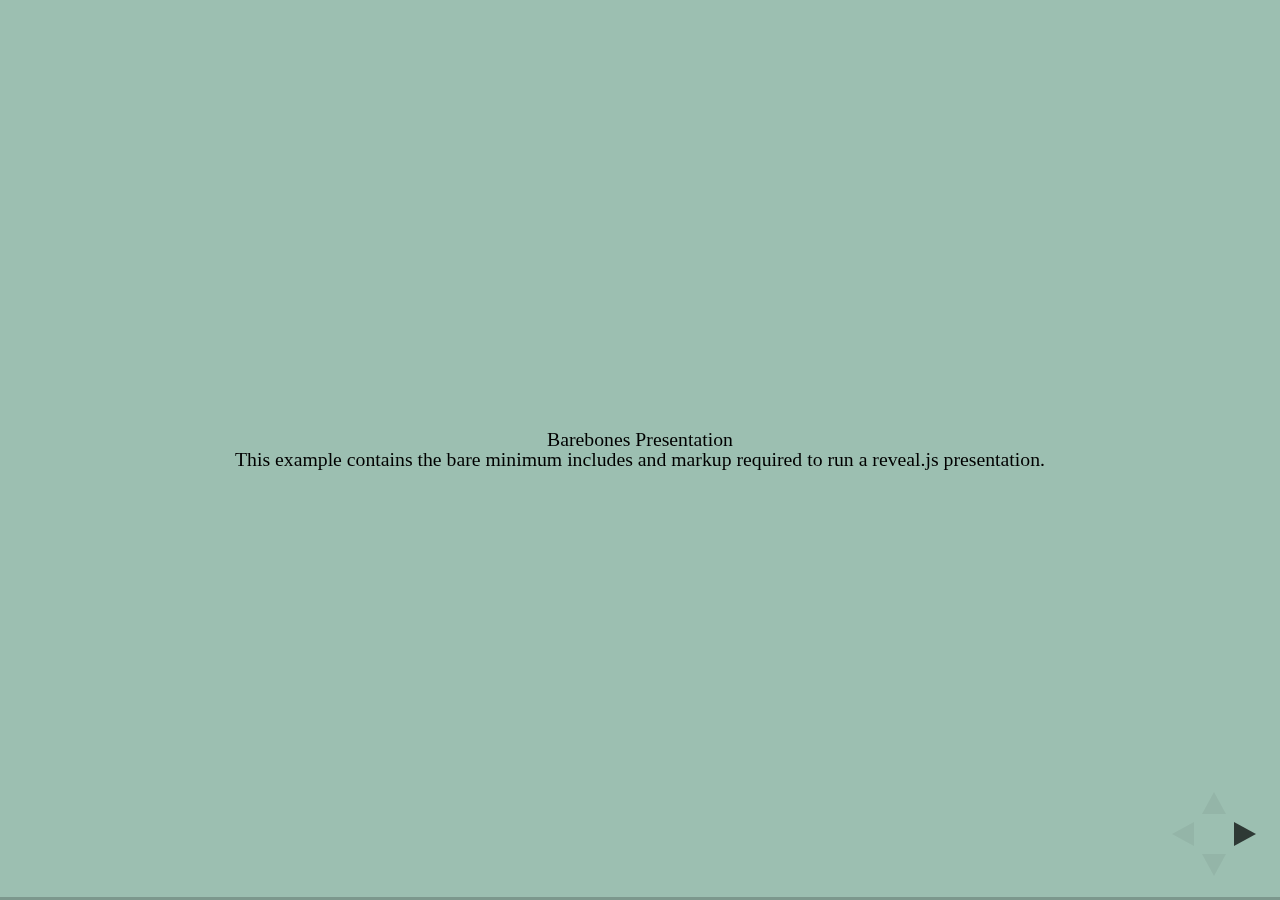
<file: test/examples/barebones.html>
<!doctype html>
<html lang="en">

	<head>
		<meta charset="utf-8">

		<title>reveal.js - Barebones</title>

		<link rel="stylesheet" href="../../css/reveal.css">
	</head>

	<body>

		<div class="reveal">

			<div class="slides">

				<section>
					<h2>Barebones Presentation</h2>
					<p>This example contains the bare minimum includes and markup required to run a reveal.js presentation.</p>
				</section>

				<section>
					<h2>No Theme</h2>
					<p>There's no theme included, so it will fall back on browser defaults.</p>
				</section>

			</div>

		</div>

		<script src="../../js/reveal.js"></script>

		<script>

			Reveal.initialize();

		</script>

	</body>
</html>
</file>
<file: css/theme/night.css>
/**
 * Black theme for reveal.js.
 *
 * Copyright (C) 2011-2012 Hakim El Hattab, http://hakim.se
 */
/*@import url(https://fonts.googleapis.com/css?family=Montserrat:700);*/
/*@import url(https://fonts.googleapis.com/css?family=Open+Sans:400,700,400italic,700italic);*/
@import url('https://fonts.googleapis.com/css?family=Cambay');
/*********************************************
 * GLOBAL STYLES
 *********************************************/
body {
  background: #4C4C4C;
  background-color: #333333; }

.reveal {
  font-family: 'Cambay', sans-serif;
  font-size: 40px;
  font-weight: normal;
  color: #BBBCE8; }

::selection {
  color: #fff;
  background: #9CBFB1;
  text-shadow: none; }

::-moz-selection {
  color: #fff;
  background: #9CBFB1;
  text-shadow: none; }

.reveal .slides > section,
.reveal .slides > section > section {
  line-height: 1.3;
  font-weight: inherit; }

/*********************************************
 * HEADERS
 *********************************************/
.reveal h1,
.reveal h2,
.reveal h3,
.reveal h4,
.reveal h5,
.reveal h6 {
  margin: 0 0 20px 0;
  color: #ffd02a;
  font-family: 'Cambay', sans-serif;
  font-weight: bold;
  line-height: 1.2;
  letter-spacing: 0.05em;
  text-transform: none;
  text-shadow: none;
  word-wrap: break-word; }

.reveal h1 {
  font-size: 3.77em; }

.reveal h2 {
  font-size: 2.11em; }

.reveal h3 {
  font-size: 1.55em; }

.reveal h4 {
  font-size: 1em; }

.reveal h1 {
  text-shadow: none; }

/*********************************************
 * OTHER
 *********************************************/
.reveal p {
  margin: 20px 0;
  line-height: 1.3; }

/* Ensure certain elements are never larger than the slide itself */
.reveal img,
.reveal video,
.reveal iframe {
  max-width: 95%;
  max-height: 95%; }

.reveal strong,
.reveal b {
  font-weight: bold; }

.reveal em {
  font-style: italic; }

.reveal ol,
.reveal dl,
.reveal ul {
  display: inline-block;
  text-align: left;
  margin: 0 0 0 1em; }

.reveal ol {
  list-style-type: decimal; }

.reveal ul {
  list-style-type: disc; }

.reveal ul ul {
  list-style-type: square; }

.reveal ul ul ul {
  list-style-type: circle; }

.reveal ul ul,
.reveal ul ol,
.reveal ol ol,
.reveal ol ul {
  display: block;
  margin-left: 40px; }

.reveal dt {
  font-weight: bold; }

.reveal dd {
  margin-left: 40px; }

.reveal q,
.reveal blockquote {
  quotes: none; }

.reveal blockquote {
  display: block;
  position: relative;
  width: 70%;
  margin: 20px auto;
  padding: 5px;
  font-style: italic;
  background: rgba(255, 255, 255, 0.05);
  box-shadow: 0px 0px 2px rgba(0, 0, 0, 0.2); }

.reveal blockquote p:first-child,
.reveal blockquote p:last-child {
  display: inline-block; }

.reveal q {
  font-style: italic; }

.reveal pre {
  display: block;
  position: relative;
  width: 90%;
  margin: 20px auto;
  text-align: left;
  font-size: 0.55em;
  font-family: monospace;
  line-height: 1.2em;
  word-wrap: break-word;
  box-shadow: 0px 0px 6px rgba(0, 0, 0, 0.3); }

.reveal code {
  font-family: monospace; }

.reveal pre code {
  display: block;
  padding: 5px;
  overflow: auto;
  max-height: 400px;
  word-wrap: normal; }

.reveal table {
  margin: auto;
  border-collapse: collapse;
  border-spacing: 0; }

.reveal table th {
  font-weight: bold; }

.reveal table th,
.reveal table td {
  text-align: left;
  padding: 0.2em 0.5em 0.2em 0.5em;
  border-bottom: 1px solid; }

.reveal table th[align="center"],
.reveal table td[align="center"] {
  text-align: center; }

.reveal table th[align="right"],
.reveal table td[align="right"] {
  text-align: right; }

.reveal table tbody tr:last-child th,
.reveal table tbody tr:last-child td {
  border-bottom: none; }

.reveal sup {
  vertical-align: super; }

.reveal sub {
  vertical-align: sub; }

.reveal small {
  display: inline-block;
  font-size: 0.6em;
  line-height: 1.2em;
  vertical-align: top; }

.reveal small * {
  vertical-align: top; }

/*********************************************
 * LINKS
 *********************************************/
.reveal a {
  color: #BFBE99;
  text-decoration: none;
  -webkit-transition: color .15s ease;
  -moz-transition: color .15s ease;
  transition: color .15s ease; }

.reveal a:hover {
  color: #9292B5;
  text-shadow: none;
  border: none; }

.reveal .roll span:after {
  color: #fff;
  background: #d08a1d; }

/*********************************************
 * IMAGES
 *********************************************/
.reveal section img {
  margin: 15px 0px;
  background: rgba(255, 255, 255, 0.12);
  border: 4px solid #eee;
  box-shadow: 0 0 10px rgba(0, 0, 0, 0.15); }

.reveal section img.plain {
  border: 0;
  box-shadow: none; }

.reveal a img {
  -webkit-transition: all .15s linear;
  -moz-transition: all .15s linear;
  transition: all .15s linear; }

.reveal a:hover img {
  background: rgba(255, 255, 255, 0.2);
  border-color: #e7ad52;
  box-shadow: 0 0 20px rgba(0, 0, 0, 0.55); }

/*********************************************
 * NAVIGATION CONTROLS
 *********************************************/
.reveal .controls .navigate-left,
.reveal .controls .navigate-left.enabled {
  border-right-color: #e7ad52; }

.reveal .controls .navigate-right,
.reveal .controls .navigate-right.enabled {
  border-left-color: #e7ad52; }

.reveal .controls .navigate-up,
.reveal .controls .navigate-up.enabled {
  border-bottom-color: #e7ad52; }

.reveal .controls .navigate-down,
.reveal .controls .navigate-down.enabled {
  border-top-color: #e7ad52; }

.reveal .controls .navigate-left.enabled:hover {
  border-right-color: #f3d7ac; }

.reveal .controls .navigate-right.enabled:hover {
  border-left-color: #f3d7ac; }

.reveal .controls .navigate-up.enabled:hover {
  border-bottom-color: #f3d7ac; }

.reveal .controls .navigate-down.enabled:hover {
  border-top-color: #f3d7ac; }

/*********************************************
 * PROGRESS BAR
 *********************************************/
.reveal .progress {
  background: rgba(0, 0, 0, 0.2); }

.reveal .progress span {
  background: #e7ad52;
  -webkit-transition: width 800ms cubic-bezier(0.26, 0.86, 0.44, 0.985);
  -moz-transition: width 800ms cubic-bezier(0.26, 0.86, 0.44, 0.985);
  transition: width 800ms cubic-bezier(0.26, 0.86, 0.44, 0.985); }

  /*********************************************
   * EXTRAS LOGO STYLES
   *********************************************/
.reveal section > div > img {
   box-shadow: 0 0 0px rgba(0, 0, 0, 0);
   border:none;
   background: rgba(0, 0, 0, 0); }
</file>
<file: css/main.css>
.two-column {
  text-align: center;
  width: 100%;
  clear: both;
}

.two-column > .left {
  float: left;
  width: 50%;
}

.two-column > .right {
  float: right;
  width: 50%;
}

.img-responsive {
  width: 50%;
  height: 50%;
}
</file>
<file: lib/css/zenburn.css>
/*

Zenburn style from voldmar.ru (c) Vladimir Epifanov <voldmar@voldmar.ru>
based on dark.css by Ivan Sagalaev

*/

.hljs {
  display: block;
  overflow-x: auto;
  padding: 0.5em;
  background: #3f3f3f;
  color: #dcdcdc;
}

.hljs-keyword,
.hljs-selector-tag,
.hljs-tag {
  color: #e3ceab;
}

.hljs-template-tag {
  color: #dcdcdc;
}

.hljs-number {
  color: #8cd0d3;
}

.hljs-variable,
.hljs-template-variable,
.hljs-attribute {
  color: #efdcbc;
}

.hljs-literal {
  color: #efefaf;
}

.hljs-subst {
  color: #8f8f8f;
}

.hljs-title,
.hljs-name,
.hljs-selector-id,
.hljs-selector-class,
.hljs-section,
.hljs-type {
  color: #efef8f;
}

.hljs-symbol,
.hljs-bullet,
.hljs-link {
  color: #dca3a3;
}

.hljs-deletion,
.hljs-string,
.hljs-built_in,
.hljs-builtin-name {
  color: #cc9393;
}

.hljs-addition,
.hljs-comment,
.hljs-quote,
.hljs-meta {
  color: #7f9f7f;
}


.hljs-emphasis {
  font-style: italic;
}

.hljs-strong {
  font-weight: bold;
}
</file>
<file: css/theme/white.css>
/**
 * White theme for reveal.js. This is the opposite of the 'black' theme.
 *
 * By Hakim El Hattab, http://hakim.se
 */
@import url(../../lib/font/source-sans-pro/source-sans-pro.css);
section.has-dark-background, section.has-dark-background h1, section.has-dark-background h2, section.has-dark-background h3, section.has-dark-background h4, section.has-dark-background h5, section.has-dark-background h6 {
  color: #fff; }

/*********************************************
 * GLOBAL STYLES
 *********************************************/
body {
  background: #fff;
  background-color: #fff; }

.reveal {
  font-family: "Source Sans Pro", Helvetica, sans-serif;
  font-size: 42px;
  font-weight: normal;
  color: #222; }

::selection {
  color: #fff;
  background: #98bdef;
  text-shadow: none; }

::-moz-selection {
  color: #fff;
  background: #98bdef;
  text-shadow: none; }

.reveal .slides > section,
.reveal .slides > section > section {
  line-height: 1.3;
  font-weight: inherit; }

/*********************************************
 * HEADERS
 *********************************************/
.reveal h1,
.reveal h2,
.reveal h3,
.reveal h4,
.reveal h5,
.reveal h6 {
  margin: 0 0 20px 0;
  color: #222;
  font-family: "Source Sans Pro", Helvetica, sans-serif;
  font-weight: 600;
  line-height: 1.2;
  letter-spacing: normal;
  text-transform: uppercase;
  text-shadow: none;
  word-wrap: break-word; }

.reveal h1 {
  font-size: 2.5em; }

.reveal h2 {
  font-size: 1.6em; }

.reveal h3 {
  font-size: 1.3em; }

.reveal h4 {
  font-size: 1em; }

.reveal h1 {
  text-shadow: none; }

/*********************************************
 * OTHER
 *********************************************/
.reveal p {
  margin: 20px 0;
  line-height: 1.3; }

/* Ensure certain elements are never larger than the slide itself */
.reveal img,
.reveal video,
.reveal iframe {
  max-width: 95%;
  max-height: 95%; }

.reveal strong,
.reveal b {
  font-weight: bold; }

.reveal em {
  font-style: italic; }

.reveal ol,
.reveal dl,
.reveal ul {
  display: inline-block;
  text-align: left;
  margin: 0 0 0 1em; }

.reveal ol {
  list-style-type: decimal; }

.reveal ul {
  list-style-type: disc; }

.reveal ul ul {
  list-style-type: square; }

.reveal ul ul ul {
  list-style-type: circle; }

.reveal ul ul,
.reveal ul ol,
.reveal ol ol,
.reveal ol ul {
  display: block;
  margin-left: 40px; }

.reveal dt {
  font-weight: bold; }

.reveal dd {
  margin-left: 40px; }

.reveal q,
.reveal blockquote {
  quotes: none; }

.reveal blockquote {
  display: block;
  position: relative;
  width: 70%;
  margin: 20px auto;
  padding: 5px;
  font-style: italic;
  background: rgba(255, 255, 255, 0.05);
  box-shadow: 0px 0px 2px rgba(0, 0, 0, 0.2); }

.reveal blockquote p:first-child,
.reveal blockquote p:last-child {
  display: inline-block; }

.reveal q {
  font-style: italic; }

.reveal pre {
  display: block;
  position: relative;
  width: 90%;
  margin: 20px auto;
  text-align: left;
  font-size: 0.55em;
  font-family: monospace;
  line-height: 1.2em;
  word-wrap: break-word;
  box-shadow: 0px 0px 6px rgba(0, 0, 0, 0.3); }

.reveal code {
  font-family: monospace; }

.reveal pre code {
  display: block;
  padding: 5px;
  overflow: auto;
  max-height: 400px;
  word-wrap: normal; }

.reveal table {
  margin: auto;
  border-collapse: collapse;
  border-spacing: 0; }

.reveal table th {
  font-weight: bold; }

.reveal table th,
.reveal table td {
  text-align: left;
  padding: 0.2em 0.5em 0.2em 0.5em;
  border-bottom: 1px solid; }

.reveal table th[align="center"],
.reveal table td[align="center"] {
  text-align: center; }

.reveal table th[align="right"],
.reveal table td[align="right"] {
  text-align: right; }

.reveal table tbody tr:last-child th,
.reveal table tbody tr:last-child td {
  border-bottom: none; }

.reveal sup {
  vertical-align: super; }

.reveal sub {
  vertical-align: sub; }

.reveal small {
  display: inline-block;
  font-size: 0.6em;
  line-height: 1.2em;
  vertical-align: top; }

.reveal small * {
  vertical-align: top; }

/*********************************************
 * LINKS
 *********************************************/
.reveal a {
  color: #2a76dd;
  text-decoration: none;
  -webkit-transition: color .15s ease;
  -moz-transition: color .15s ease;
  transition: color .15s ease; }

.reveal a:hover {
  color: #6ca0e8;
  text-shadow: none;
  border: none; }

.reveal .roll span:after {
  color: #fff;
  background: #1a53a1; }

/*********************************************
 * IMAGES
 *********************************************/
.reveal section img {
  margin: 15px 0px;
  background: rgba(255, 255, 255, 0.12);
  border: 4px solid #222;
  box-shadow: 0 0 10px rgba(0, 0, 0, 0.15); }

.reveal section img.plain {
  border: 0;
  box-shadow: none; }

.reveal a img {
  -webkit-transition: all .15s linear;
  -moz-transition: all .15s linear;
  transition: all .15s linear; }

.reveal a:hover img {
  background: rgba(255, 255, 255, 0.2);
  border-color: #2a76dd;
  box-shadow: 0 0 20px rgba(0, 0, 0, 0.55); }

/*********************************************
 * NAVIGATION CONTROLS
 *********************************************/
.reveal .controls .navigate-left,
.reveal .controls .navigate-left.enabled {
  border-right-color: #2a76dd; }

.reveal .controls .navigate-right,
.reveal .controls .navigate-right.enabled {
  border-left-color: #2a76dd; }

.reveal .controls .navigate-up,
.reveal .controls .navigate-up.enabled {
  border-bottom-color: #2a76dd; }

.reveal .controls .navigate-down,
.reveal .controls .navigate-down.enabled {
  border-top-color: #2a76dd; }

.reveal .controls .navigate-left.enabled:hover {
  border-right-color: #6ca0e8; }

.reveal .controls .navigate-right.enabled:hover {
  border-left-color: #6ca0e8; }

.reveal .controls .navigate-up.enabled:hover {
  border-bottom-color: #6ca0e8; }

.reveal .controls .navigate-down.enabled:hover {
  border-top-color: #6ca0e8; }

/*********************************************
 * PROGRESS BAR
 *********************************************/
.reveal .progress {
  background: rgba(0, 0, 0, 0.2); }

.reveal .progress span {
  background: #2a76dd;
  -webkit-transition: width 800ms cubic-bezier(0.26, 0.86, 0.44, 0.985);
  -moz-transition: width 800ms cubic-bezier(0.26, 0.86, 0.44, 0.985);
  transition: width 800ms cubic-bezier(0.26, 0.86, 0.44, 0.985); }
</file>
<file: test/qunit-1.12.0.css>
/**
 * QUnit v1.12.0 - A JavaScript Unit Testing Framework
 *
 * http://qunitjs.com
 *
 * Copyright 2012 jQuery Foundation and other contributors
 * Released under the MIT license.
 * http://jquery.org/license
 */

/** Font Family and Sizes */

#qunit-tests, #qunit-header, #qunit-banner, #qunit-testrunner-toolbar, #qunit-userAgent, #qunit-testresult {
	font-family: "Helvetica Neue Light", "HelveticaNeue-Light", "Helvetica Neue", Calibri, Helvetica, Arial, sans-serif;
}

#qunit-testrunner-toolbar, #qunit-userAgent, #qunit-testresult, #qunit-tests li { font-size: small; }
#qunit-tests { font-size: smaller; }


/** Resets */

#qunit-tests, #qunit-header, #qunit-banner, #qunit-userAgent, #qunit-testresult, #qunit-modulefilter {
	margin: 0;
	padding: 0;
}


/** Header */

#qunit-header {
	padding: 0.5em 0 0.5em 1em;

	color: #8699a4;
	background-color: #0d3349;

	font-size: 1.5em;
	line-height: 1em;
	font-weight: normal;

	border-radius: 5px 5px 0 0;
	-moz-border-radius: 5px 5px 0 0;
	-webkit-border-top-right-radius: 5px;
	-webkit-border-top-left-radius: 5px;
}

#qunit-header a {
	text-decoration: none;
	color: #c2ccd1;
}

#qunit-header a:hover,
#qunit-header a:focus {
	color: #fff;
}

#qunit-testrunner-toolbar label {
	display: inline-block;
	padding: 0 .5em 0 .1em;
}

#qunit-banner {
	height: 5px;
}

#qunit-testrunner-toolbar {
	padding: 0.5em 0 0.5em 2em;
	color: #5E740B;
	background-color: #eee;
	overflow: hidden;
}

#qunit-userAgent {
	padding: 0.5em 0 0.5em 2.5em;
	background-color: #2b81af;
	color: #fff;
	text-shadow: rgba(0, 0, 0, 0.5) 2px 2px 1px;
}

#qunit-modulefilter-container {
	float: right;
}

/** Tests: Pass/Fail */

#qunit-tests {
	list-style-position: inside;
}

#qunit-tests li {
	padding: 0.4em 0.5em 0.4em 2.5em;
	border-bottom: 1px solid #fff;
	list-style-position: inside;
}

#qunit-tests.hidepass li.pass, #qunit-tests.hidepass li.running  {
	display: none;
}

#qunit-tests li strong {
	cursor: pointer;
}

#qunit-tests li a {
	padding: 0.5em;
	color: #c2ccd1;
	text-decoration: none;
}
#qunit-tests li a:hover,
#qunit-tests li a:focus {
	color: #000;
}

#qunit-tests li .runtime {
	float: right;
	font-size: smaller;
}

.qunit-assert-list {
	margin-top: 0.5em;
	padding: 0.5em;

	background-color: #fff;

	border-radius: 5px;
	-moz-border-radius: 5px;
	-webkit-border-radius: 5px;
}

.qunit-collapsed {
	display: none;
}

#qunit-tests table {
	border-collapse: collapse;
	margin-top: .2em;
}

#qunit-tests th {
	text-align: right;
	vertical-align: top;
	padding: 0 .5em 0 0;
}

#qunit-tests td {
	vertical-align: top;
}

#qunit-tests pre {
	margin: 0;
	white-space: pre-wrap;
	word-wrap: break-word;
}

#qunit-tests del {
	background-color: #e0f2be;
	color: #374e0c;
	text-decoration: none;
}

#qunit-tests ins {
	background-color: #ffcaca;
	color: #500;
	text-decoration: none;
}

/*** Test Counts */

#qunit-tests b.counts                       { color: black; }
#qunit-tests b.passed                       { color: #5E740B; }
#qunit-tests b.failed                       { color: #710909; }

#qunit-tests li li {
	padding: 5px;
	background-color: #fff;
	border-bottom: none;
	list-style-position: inside;
}

/*** Passing Styles */

#qunit-tests li li.pass {
	color: #3c510c;
	background-color: #fff;
	border-left: 10px solid #C6E746;
}

#qunit-tests .pass                          { color: #528CE0; background-color: #D2E0E6; }
#qunit-tests .pass .test-name               { color: #366097; }

#qunit-tests .pass .test-actual,
#qunit-tests .pass .test-expected           { color: #999999; }

#qunit-banner.qunit-pass                    { background-color: #C6E746; }

/*** Failing Styles */

#qunit-tests li li.fail {
	color: #710909;
	background-color: #fff;
	border-left: 10px solid #EE5757;
	white-space: pre;
}

#qunit-tests > li:last-child {
	border-radius: 0 0 5px 5px;
	-moz-border-radius: 0 0 5px 5px;
	-webkit-border-bottom-right-radius: 5px;
	-webkit-border-bottom-left-radius: 5px;
}

#qunit-tests .fail                          { color: #000000; background-color: #EE5757; }
#qunit-tests .fail .test-name,
#qunit-tests .fail .module-name             { color: #000000; }

#qunit-tests .fail .test-actual             { color: #EE5757; }
#qunit-tests .fail .test-expected           { color: green;   }

#qunit-banner.qunit-fail                    { background-color: #EE5757; }


/** Result */

#qunit-testresult {
	padding: 0.5em 0.5em 0.5em 2.5em;

	color: #2b81af;
	background-color: #D2E0E6;

	border-bottom: 1px solid white;
}
#qunit-testresult .module-name {
	font-weight: bold;
}

/** Fixture */

#qunit-fixture {
	position: absolute;
	top: -10000px;
	left: -10000px;
	width: 1000px;
	height: 1000px;
}
</file>
